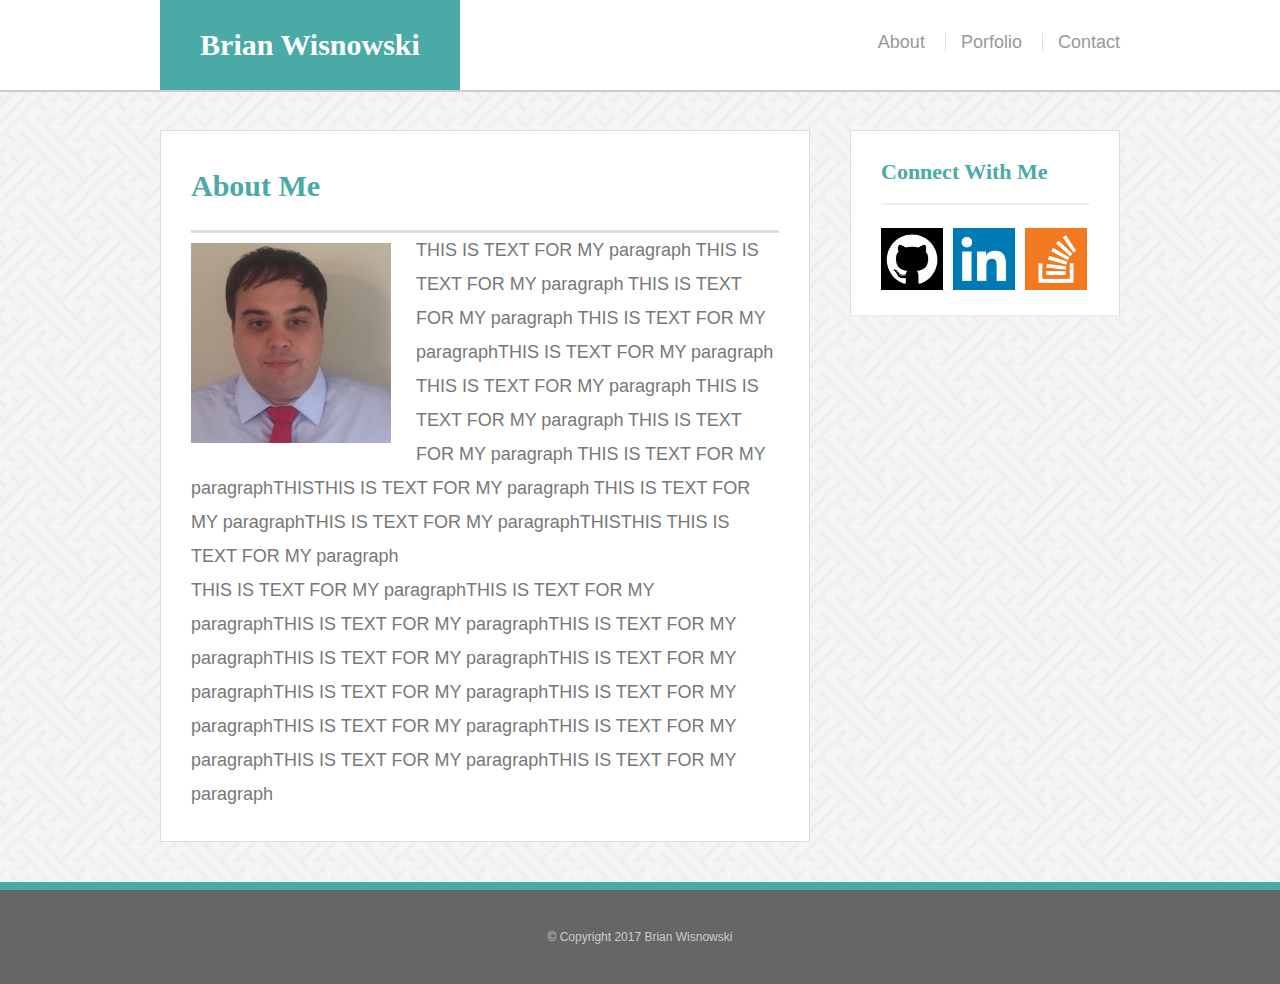
<file: index.html>
<!DOCTYPE html>
<html>
<head>
		<title>About Me</title>
			<meta name="viewport" content="width=device-width, initial scale=1">
		<link rel="stylesheet" type="text/css" href="reset.css">
		<link rel="stylesheet" type="text/css" href="style.css">
</head>
<body>
	<header id="masthead">
	<div class="container">

		<a href="index.html" id="logo">Brian Wisnowski</a>
		<nav>
			<a href="index.html">About</a>
			<a href="portfolio.html">Porfolio</a>
			<a href="contact.html">Contact</a>
		</nav>
	</div>
	</header>

<div id="main-container" class="container">
 	<section class="main-section">
 		<h1>About Me</h1>

		<img src="brian.jpg" class="auth-image" alt="Brian Wisnowski">

		<p>THIS IS TEXT FOR MY paragraph THIS IS TEXT FOR MY paragraph THIS IS TEXT FOR MY paragraph THIS IS TEXT FOR MY paragraphTHIS IS TEXT FOR MY paragraph THIS IS TEXT FOR MY paragraph THIS IS TEXT FOR MY paragraph THIS IS TEXT FOR MY paragraph THIS IS TEXT FOR MY paragraphTHISTHIS IS TEXT FOR MY paragraph THIS IS TEXT FOR MY paragraphTHIS IS TEXT FOR MY paragraphTHISTHIS THIS IS TEXT FOR MY paragraph</p>

		<p>THIS IS TEXT FOR MY paragraphTHIS IS TEXT FOR MY paragraphTHIS IS TEXT FOR MY paragraphTHIS IS TEXT FOR MY paragraphTHIS IS TEXT FOR MY paragraphTHIS IS TEXT FOR MY paragraphTHIS IS TEXT FOR MY paragraphTHIS IS TEXT FOR MY paragraphTHIS IS TEXT FOR MY paragraphTHIS IS TEXT FOR MY paragraphTHIS IS TEXT FOR MY paragraphTHIS IS TEXT FOR MY paragraph</p>

	</section>

	<section class="sidebar">
		<div id="connect">
			<h2>Connect With Me</h2>

			<img src="github.png" class="social" alt="Github">
			<img src="linkedin.png" class="social" alt="Linkedin">
			<img src="overflow.png" class="social" alt="Stack Overflow">
		</div>
	</section>

	</div>

<footer>
		<div class="container">
			© Copyright 2017 Brian Wisnowski
		</div>

</footer>

	</body>
	</html>
</file>
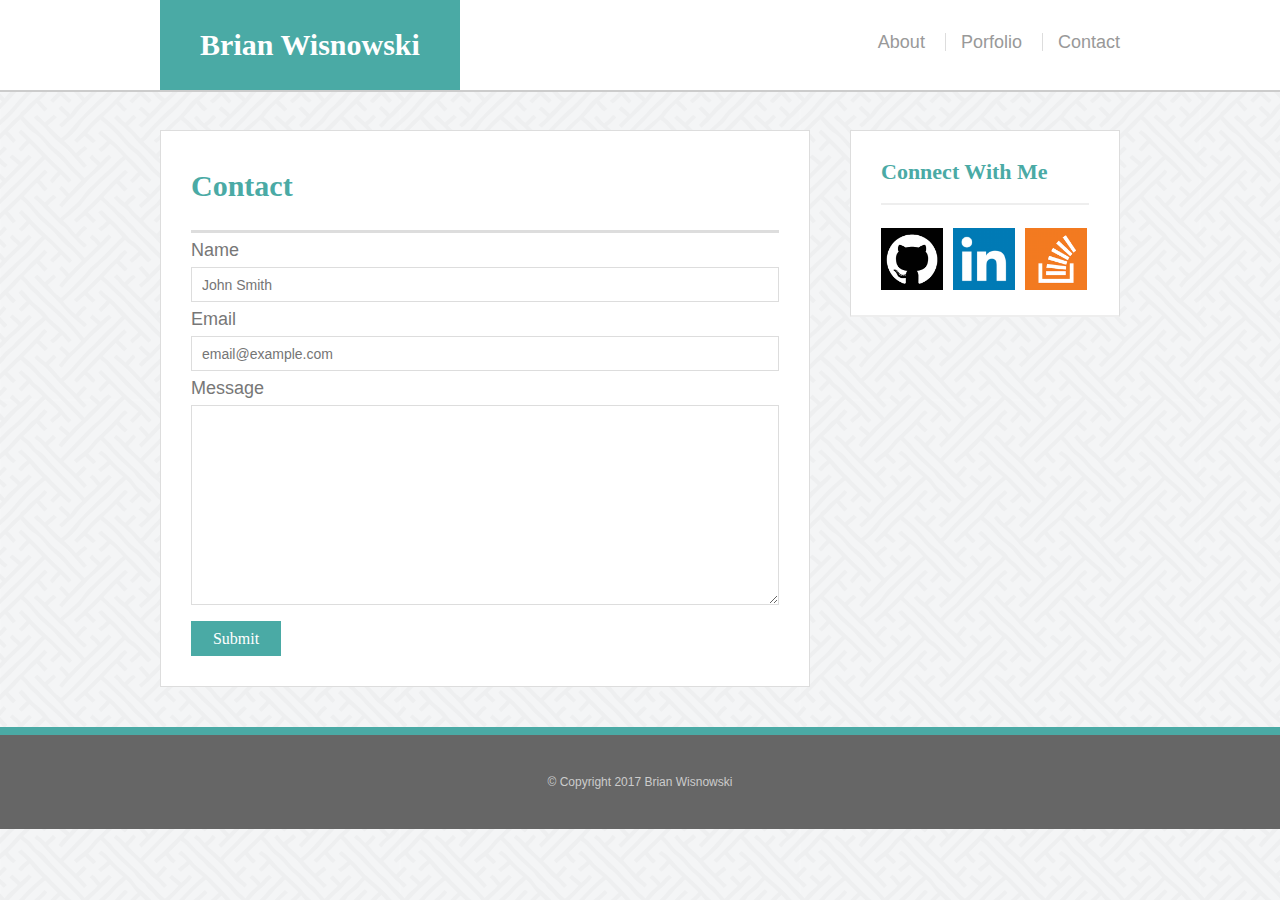
<file: contact.html>
<!DOCTYPE html>
<html>
<head>
		<title>About Me</title>
			<meta name="viewport" content="width=device-width, initial scale=1">
			<link rel="stylesheet" type="text/css" href="reset.css">
		<link rel="stylesheet" type="text/css" href="style.css">
</head>
<body>
	<header id="masthead">
	<div class="container">

		<a href="index.html" id="logo">Brian Wisnowski</a>
		<nav>
			<a href="index.html">About</a>
			<a href="portfolio.html">Porfolio</a>
			<a href="contact.html">Contact</a>

		</nav>
	</div>

	</header>
<div id="main-container" class="container">
<section class="main-section">
 			<h1>Contact</h1>
			<form id="contact-form"></form>
				<ul>
					<li>
						<label for="name">Name</label>
						<input type="text" name="name" id="name" placeholder="John Smith" required="required">
					</li>
					<li>
							<label for="email">Email</label>
							<input type="text" name="email" id="email" placeholder="email@example.com" required="required">
					</li>
					<li>
						<label form="message">Message</label>
						<textarea id="message" name="message"
						required="required"></textarea></li>
				</ul>
				<input type="submit" name="submit">
			</form>
				
	</section>

	<section class="sidebar">
		<div id="connect">
			<h2>Connect With Me</h2>

	
			<img src="github.png" class="social" alt="Github">
			<img src="linkedin.png" class="social" alt="Linkedin">
			<img src="overflow.png" class="social" alt="Stack Overflow">
		</div>
	</section>

	</div>

<footer>
		<div class="container">
			© Copyright 2017 Brian Wisnowski
		</div>

</footer>

	</body>
	</html>
</file>
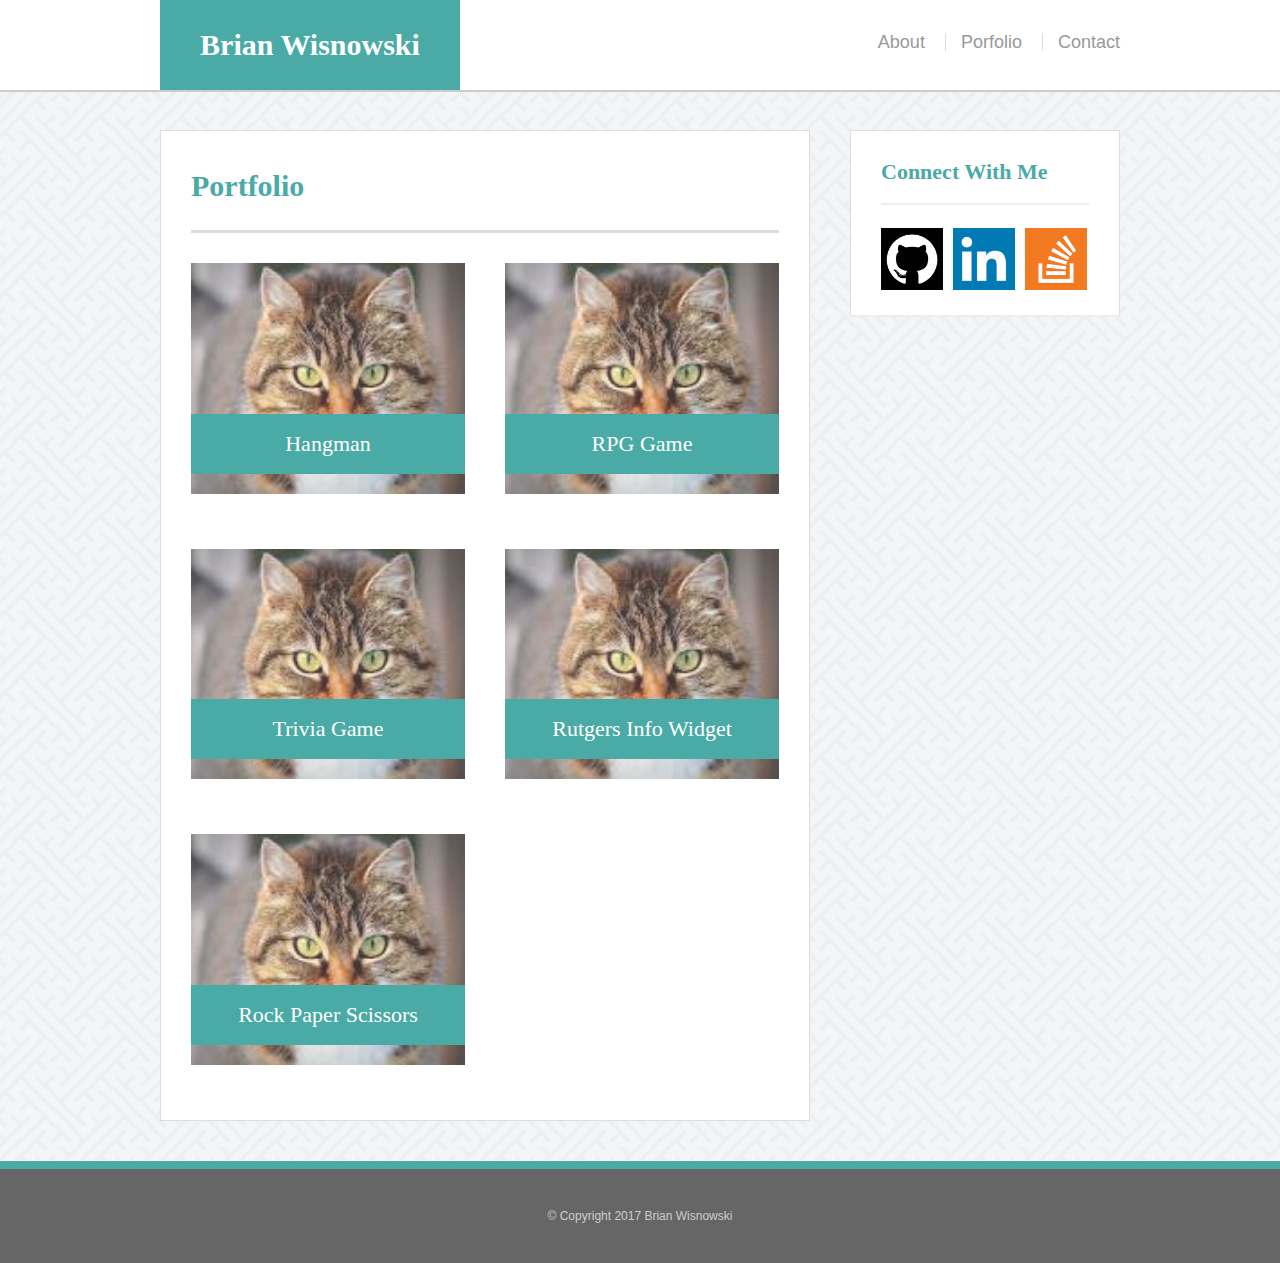
<file: portfolio.html>
<!DOCTYPE html>
<html>
<head>
		<title>About Me</title>
		<meta name="viewport" content="width=device-width, initial scale=1">
			<link rel="stylesheet" type="text/css" href="reset.css">
		<link rel="stylesheet" type="text/css" href="style.css">
</head>
<body>
	<header id="masthead">
	<div class="container">

		<a href="index.html" id="logo">Brian Wisnowski</a>
		<nav>
			<a href="index.html">About</a>
			<a href="portfolio.html">Porfolio</a>
			<a href="contact.html">Contact</a>

		</nav>
	</div>

	</header>

<div id="main-container" class="container">
 	<section class="main-section">
 		<h1>Portfolio</h1>

		<div class= "work">
				<img src="place.jpg" class="auth-image" alt="Hangman">

				<h3>Hangman</h3>
		</div>
		<div class= "work">
				<img src="place.jpg" class="auth-image" alt="RPG Game">

				<h3>RPG Game</h3>
		</div>
			<div class= "work">
				<img src="place.jpg" class="auth-image" alt="Trivia Game">

				<h3>Trivia Game</h3>
		</div>
			<div class= "work">
				<img src="place.jpg" class="auth-image" alt="Rutgrs Info ">

				<h3>Rutgers Info Widget</h3>
		</div>
			<div class= "work">
				<img src="place.jpg" class="auth-image" alt="Rocker Paper Scissors">

				<h3>Rock Paper Scissors</h3>
		</div>

	</section>





	<section class="sidebar">
		<div id="connect">
			<h2>Connect With Me</h2>

			<img src="github.png" class="social" alt="Github">
			<img src="linkedin.png" class="social" alt="Linkedin">
			<img src="overflow.png" class="social" alt="Stack Overflow">
		</div>
	</section>

	</div>

<footer>
		<div class="container">
			© Copyright 2017 Brian Wisnowski
		</div>

</footer>

	</body>
	</html>
</file>
<file: style.css>
* {box-sizing: border-box;}

body
		{
		font-size: 18px;
		line-height: 34px;
		background: url("saygata.png");
		font-family: 'Arial', 'Helvetica Neue', Helvetica, sans-serif;
		color:#777;
		}


.container {
	width:100%;
	max-width:960px;
	margin: 0 auto;
	clear:both;
}


}

h1, h2, h3, p {
		margin-bottom: 20px;
}

p:last-child {margin-bottom:0;}

h1, h2, h3 {
	font-family: "Georgia", Times, Times New Roman, serif;
	font-weight: 700;
	color:#4aaaa5;
}

h1 {
	font-size: 30px;
	line-height: 49px;
	border-bottom: 3px solid #ddd;
	padding-bottom:20px;
}

h2, h3 {
	font-size:22px;}

#masthead {
	background:#fff;
	margin: 0 0 30px;
	z-index:99;
	color: #fff;
	overflow:auto;
	border-bottom:2px solid #ccc;
	position: fixed;
	width: 100%;
}

#logo {width: 300px;
		height: 90px;
		background: #4aaaa5;
		float:left;
		font-family: 'Georgia', Times, Times New Roman, serif;
		text-align: center;
		line-height: 90px;
		color:#fff;
		font-weight:700;
		font-size: 30px;
		text-decoration: none;
		}

nav    {float:right;
margin-top:25px;
}

nav a {
	color:#999;
	text-decoration: none;
	margin-left: 15px;
	display: inline-block;
	border-left: 1px solid #ddd;
	padding-left: 15px;
	line-height: 18px;
}

nav a:first-child
 	{border-left: 0 none;}

#main-container {
		padding-top:130px;
}

.main-section {
	background: #ffffff;
	padding:30px;
	margin: 0 0 40px 0;
	width:100%;
	max-width: 650px;
	float:left;
	border: 1px solid #ddd;
}

.auth-image {
	width:200px;
	height:auto;
	margin-top: 10px;
	float:left;
	padding:0;
margin-right: 25px;
}

.sidebar {background:#fff;
		padding: 30px;
		width:100%;
		max-width: 270px;
		float:right;
		border: 1px solid #ddd;
}

h3, .sidebar, h2 {
		border-bottom: 2px solid #eee;
		padding-bottom: 20px;
		margin-bottom: 15px;
		line-height: 22px;
	}


.social {
	width: 62px;
	height: 62px;
	margin-top: 8px;
	margin-right: 5px;

}

.social:last-child {
	margin-right: 0;
}

footer {background: #666;
	color: #fff;
	padding: 30px 0;
	clear:both;
	border-top: 8px solid #4aaaa5;
	color: #ccc ;
	font-size: 12px;
	text-align: center;


}

.work {
	width: 274px;
	overflow: auto;
	position: relative;
	float: left;
	margin: 20px 0 25px;

}

.work:nth-child(even) {
	margin-right:40px;

}

.work img {
	width: 100%;
	border: 0 none;
	opacity:.8;
}


.work h3 {border-bottom: 0;
		background: #4aaaa5;
		color: #fff;
		text-align: center;
		position: absolute;
		bottom: 20px;
		padding: 15px;
		width: 100%;
		line-height: 30px;
		margin-bottom: 0;
		font-weight: 300;
		}

#contact-form ul { margin-bottom: 20px;
 }

 #contact-form li { margin-bottom: 10px; 

 }

 label,
 input[type=text],
 input[type=email],
 textarea
  {display: block;
  	width: 100%;

  }


 input[type=text],
 input[type=email],
 textarea {
 	height: 35px;
 	border: 1px solid #ddd;
 	padding: 0 10px;
 	font-size: 14px;
 }


textarea {
	height: 200px;
}

input[type=submit]{
	background-color:#4aaaa5;
font-family:"'Arial', 'Helvetica Neue', Helvetica, sans-serif";
border:none;
color:white;
font-size:16px;
height:35px;
width:90px;
margin-top:16px;
}

@media screen and (max-width: 980px)

 {.container {width:100%;}

.main-section {margin-right:40px;
	margin-left: 40px;


}

nav {margin-right: 58px;
}

.sidebar {position:absolute;
			margin-left: 600px;
			width:100%;
		
			margin-right:50px;

}

#logo {margin-left: 40px;} }


@media screen and (max-width: 768px) {


.container {max-width: 748px;}
	#logo {margin-left:10px;}

	nav {margin-right: 20px;}

	.main-section {margin-left: 10px;
				max-width:708px;}

	.sidebar {    max-width: 708px;
    /* width: 500px; */
    float: left;
    clear: both;
    margin-right: 50px;
    margin-left: 10px;
    position: relative;
		
			}
}
	
@media screen and (max-width: 640px) {

#masthead {position:static;
	max-width: 640px;
}

.container {max-width:100%;
}


 nav a {width: 180px;
 	padding-left:60px;}

#logo {width: 630px; 
	margin-left:-10px;
position:none;}

 .main-section {margin-left: 10px;
 				max-width: 610px;
 				margin-top: -140px;}


nav {max-width: 100%;
float:left;}

.sidebar {position: bottom;
		max-width: 610px;}

.work {width: 550px}
</file>
